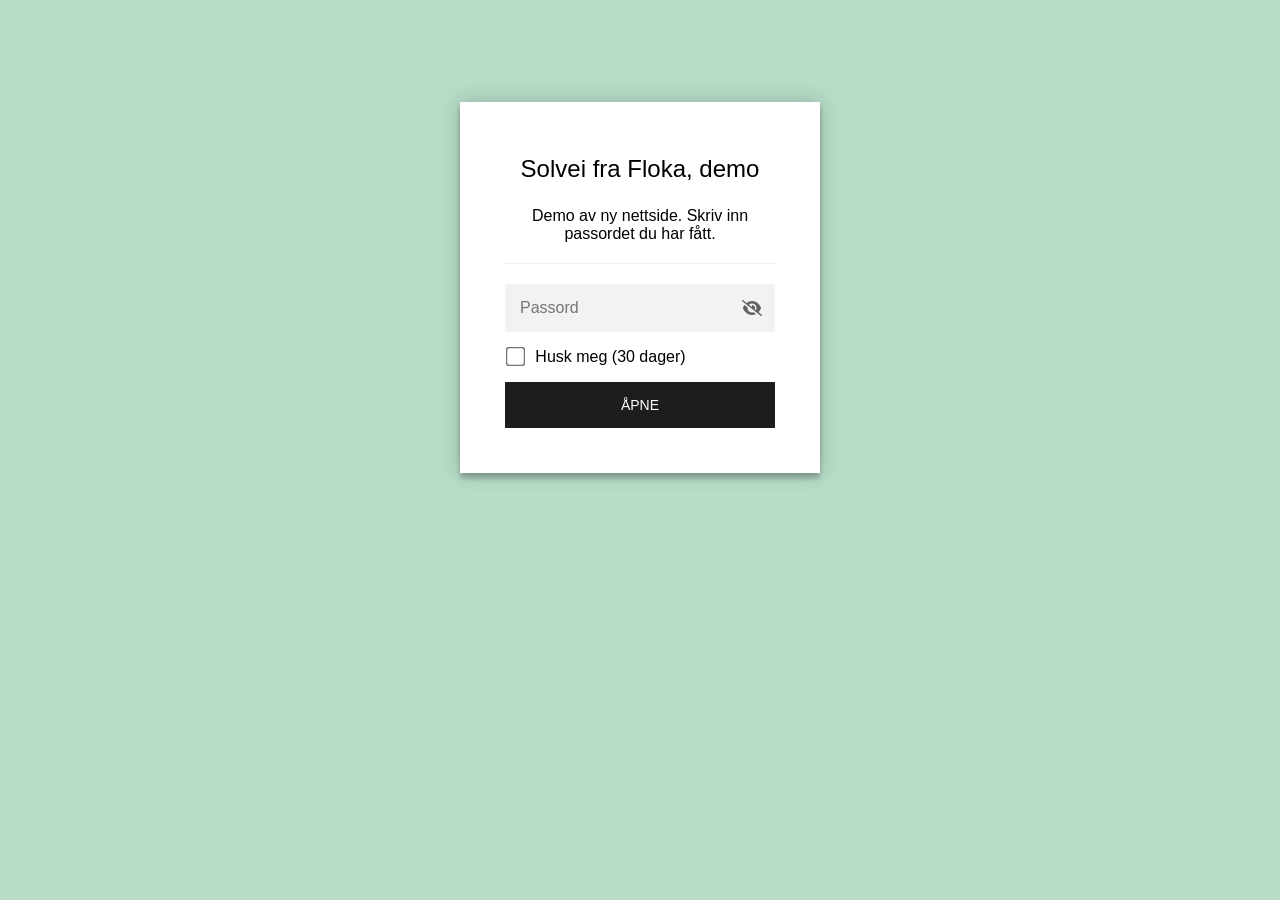
<file: index.html>
<!DOCTYPE html>
<html class="staticrypt-html">
    <head>
        <meta charset="utf-8" />
        <title>Solvei fra Floka, demo</title>
        <meta name="viewport" content="width=device-width, initial-scale=1" />

        <!-- do not cache this page -->
        <meta http-equiv="cache-control" content="max-age=0" />
        <meta http-equiv="cache-control" content="no-cache" />
        <meta http-equiv="expires" content="0" />
        <meta http-equiv="expires" content="Tue, 01 Jan 1980 1:00:00 GMT" />
        <meta http-equiv="pragma" content="no-cache" />

        <style>
            .staticrypt-hr {
                margin-top: 20px;
                margin-bottom: 20px;
                border: 0;
                border-top: 1px solid #eee;
            }

            .staticrypt-page {
                width: 360px;
                padding: 8% 0 0;
                margin: auto;
                box-sizing: border-box;
            }

            .staticrypt-form {
                position: relative;
                z-index: 1;
                background: #ffffff;
                max-width: 360px;
                margin: 0 auto 100px;
                padding: 45px;
                text-align: center;
                box-shadow: 0 0 20px 0 rgba(0, 0, 0, 0.2), 0 5px 5px 0 rgba(0, 0, 0, 0.24);
            }

            .staticrypt-form input[type="password"],
            input[type="text"] {
                background: inherit;
                border: 0;
                box-sizing: border-box; /* This ensures padding is included in the total width */
                font-size: 14px;
                outline: 0;
                padding: 15px 30px 15px 15px; /* Adjust the padding to ensure there is space for the icon */
                width: 100%;
            }

            .staticrypt-password-container {
                position: relative;
                outline: 0;
                background: #f2f2f2;
                width: 100%;
                border: 0;
                margin: 0 0 15px;
                box-sizing: border-box;
            }

            .staticrypt-toggle-password-visibility {
                cursor: pointer;
                height: 20px;
                opacity: 60%;
                padding: 13px;
                position: absolute;
                right: 0;
                top: 50%;
                transform: translateY(-50%);
                width: 20px;
            }

            .staticrypt-form .staticrypt-decrypt-button {
                text-transform: uppercase;
                outline: 0;
                background: #1F1D1B;
                width: 100%;
                border: 0;
                padding: 15px;
                color: #ffffff;
                font-size: 14px;
                cursor: pointer;
            }

            .staticrypt-form .staticrypt-decrypt-button:hover,
            .staticrypt-form .staticrypt-decrypt-button:active,
            .staticrypt-form .staticrypt-decrypt-button:focus {
                background: #1F1D1B;
                filter: brightness(92%);
            }

            .staticrypt-html {
                height: 100%;
            }

            .staticrypt-body {
                height: 100%;
                margin: 0;
            }

            .staticrypt-content {
                height: 100%;
                margin-bottom: 1em;
                background: #B8DCC8;
                font-family: "Arial", sans-serif;
                -webkit-font-smoothing: antialiased;
                -moz-osx-font-smoothing: grayscale;
            }

            .staticrypt-instructions {
                margin-top: -1em;
                margin-bottom: 1em;
            }

            .staticrypt-title {
                font-size: 1.5em;
            }

            label.staticrypt-remember {
                display: flex;
                align-items: center;
                margin-bottom: 1em;
            }

            .staticrypt-remember input[type="checkbox"] {
                transform: scale(1.5);
                margin-right: 1em;
            }

            .hidden {
                display: none !important;
            }

            .staticrypt-spinner-container {
                height: 100%;
                display: flex;
                align-items: center;
                justify-content: center;
            }

            .staticrypt-spinner {
                display: inline-block;
                width: 2rem;
                height: 2rem;
                vertical-align: text-bottom;
                border: 0.25em solid gray;
                border-right-color: transparent;
                border-radius: 50%;
                -webkit-animation: spinner-border 0.75s linear infinite;
                animation: spinner-border 0.75s linear infinite;
                animation-duration: 0.75s;
                animation-timing-function: linear;
                animation-delay: 0s;
                animation-iteration-count: infinite;
                animation-direction: normal;
                animation-fill-mode: none;
                animation-play-state: running;
                animation-name: spinner-border;
            }

            @keyframes spinner-border {
                100% {
                    transform: rotate(360deg);
                }
            }

            @media screen and (-webkit-min-device-pixel-ratio: 0) {
                .staticrypt-form input[type="password"],
                input[type="text"] {
                    font-size: 16px;
                }
            }
        </style>
    </head>

    <body class="staticrypt-body">
        <div id="staticrypt_loading" class="staticrypt-spinner-container">
            <div class="staticrypt-spinner"></div>
        </div>

        <div id="staticrypt_content" class="staticrypt-content hidden">
            <div class="staticrypt-page">
                <div class="staticrypt-form">
                    <div class="staticrypt-instructions">
                        <p class="staticrypt-title">Solvei fra Floka, demo</p>
                        <p>Demo av ny nettside. Skriv inn passordet du har fått.</p>
                    </div>

                    <hr class="staticrypt-hr" />

                    <form id="staticrypt-form" action="#" method="post">
                        <div class="staticrypt-password-container">
                            <input
                                id="staticrypt-password"
                                type="password"
                                name="password"
                                placeholder="Passord"
                                autofocus
                            />

                            <img
                                class="staticrypt-toggle-password-visibility"
                                alt="Show password"
                                title="Show password"
                                src="[data-uri]"
                            />
                        </div>

                        <label id="staticrypt-remember-label" class="staticrypt-remember hidden">
                            <input id="staticrypt-remember" type="checkbox" name="remember" />
                            Husk meg (30 dager)
                        </label>

                        <input type="submit" class="staticrypt-decrypt-button" value="Åpne" />
                    </form>
                </div>
            </div>
        </div>

        <script>
            // these variables will be filled when generating the file - the template format is 'variable_name'
            const staticryptInitiator = ((function(){
  const exports = {};
  const cryptoEngine = ((function(){
  const exports = {};
  const { subtle } = crypto;

const IV_BITS = 16 * 8;
const HEX_BITS = 4;
const ENCRYPTION_ALGO = "AES-CBC";

/**
 * Translates between utf8 encoded hexadecimal strings
 * and Uint8Array bytes.
 */
const HexEncoder = {
    /**
     * hex string -> bytes
     * @param {string} hexString
     * @returns {Uint8Array}
     */
    parse: function (hexString) {
        if (hexString.length % 2 !== 0) throw "Invalid hexString";
        const arrayBuffer = new Uint8Array(hexString.length / 2);

        for (let i = 0; i < hexString.length; i += 2) {
            const byteValue = parseInt(hexString.substring(i, i + 2), 16);
            if (isNaN(byteValue)) {
                throw "Invalid hexString";
            }
            arrayBuffer[i / 2] = byteValue;
        }
        return arrayBuffer;
    },

    /**
     * bytes -> hex string
     * @param {Uint8Array} bytes
     * @returns {string}
     */
    stringify: function (bytes) {
        const hexBytes = [];

        for (let i = 0; i < bytes.length; ++i) {
            let byteString = bytes[i].toString(16);
            if (byteString.length < 2) {
                byteString = "0" + byteString;
            }
            hexBytes.push(byteString);
        }
        return hexBytes.join("");
    },
};

/**
 * Translates between utf8 strings and Uint8Array bytes.
 */
const UTF8Encoder = {
    parse: function (str) {
        return new TextEncoder().encode(str);
    },

    stringify: function (bytes) {
        return new TextDecoder().decode(bytes);
    },
};

/**
 * Salt and encrypt a msg with a password.
 */
async function encrypt(msg, hashedPassword) {
    // Must be 16 bytes, unpredictable, and preferably cryptographically random. However, it need not be secret.
    // https://developer.mozilla.org/en-US/docs/Web/API/SubtleCrypto/encrypt#parameters
    const iv = crypto.getRandomValues(new Uint8Array(IV_BITS / 8));

    const key = await subtle.importKey("raw", HexEncoder.parse(hashedPassword), ENCRYPTION_ALGO, false, ["encrypt"]);

    const encrypted = await subtle.encrypt(
        {
            name: ENCRYPTION_ALGO,
            iv: iv,
        },
        key,
        UTF8Encoder.parse(msg)
    );

    // iv will be 32 hex characters, we prepend it to the ciphertext for use in decryption
    return HexEncoder.stringify(iv) + HexEncoder.stringify(new Uint8Array(encrypted));
}
exports.encrypt = encrypt;

/**
 * Decrypt a salted msg using a password.
 *
 * @param {string} encryptedMsg
 * @param {string} hashedPassword
 * @returns {Promise<string>}
 */
async function decrypt(encryptedMsg, hashedPassword) {
    const ivLength = IV_BITS / HEX_BITS;
    const iv = HexEncoder.parse(encryptedMsg.substring(0, ivLength));
    const encrypted = encryptedMsg.substring(ivLength);

    const key = await subtle.importKey("raw", HexEncoder.parse(hashedPassword), ENCRYPTION_ALGO, false, ["decrypt"]);

    const outBuffer = await subtle.decrypt(
        {
            name: ENCRYPTION_ALGO,
            iv: iv,
        },
        key,
        HexEncoder.parse(encrypted)
    );

    return UTF8Encoder.stringify(new Uint8Array(outBuffer));
}
exports.decrypt = decrypt;

/**
 * Salt and hash the password so it can be stored in localStorage without opening a password reuse vulnerability.
 *
 * @param {string} password
 * @param {string} salt
 * @returns {Promise<string>}
 */
async function hashPassword(password, salt) {
    // we hash the password in multiple steps, each adding more iterations. This is because we used to allow less
    // iterations, so for backward compatibility reasons, we need to support going from that to more iterations.
    let hashedPassword = await hashLegacyRound(password, salt);

    hashedPassword = await hashSecondRound(hashedPassword, salt);

    return hashThirdRound(hashedPassword, salt);
}
exports.hashPassword = hashPassword;

/**
 * This hashes the password with 1k iterations. This is a low number, we need this function to support backwards
 * compatibility.
 *
 * @param {string} password
 * @param {string} salt
 * @returns {Promise<string>}
 */
function hashLegacyRound(password, salt) {
    return pbkdf2(password, salt, 1000, "SHA-1");
}
exports.hashLegacyRound = hashLegacyRound;

/**
 * Add a second round of iterations. This is because we used to use 1k, so for backwards compatibility with
 * remember-me/autodecrypt links, we need to support going from that to more iterations.
 *
 * @param hashedPassword
 * @param salt
 * @returns {Promise<string>}
 */
function hashSecondRound(hashedPassword, salt) {
    return pbkdf2(hashedPassword, salt, 14000, "SHA-256");
}
exports.hashSecondRound = hashSecondRound;

/**
 * Add a third round of iterations to bring total number to 600k. This is because we used to use 1k, then 15k, so for
 * backwards compatibility with remember-me/autodecrypt links, we need to support going from that to more iterations.
 *
 * @param hashedPassword
 * @param salt
 * @returns {Promise<string>}
 */
function hashThirdRound(hashedPassword, salt) {
    return pbkdf2(hashedPassword, salt, 585000, "SHA-256");
}
exports.hashThirdRound = hashThirdRound;

/**
 * Salt and hash the password so it can be stored in localStorage without opening a password reuse vulnerability.
 *
 * @param {string} password
 * @param {string} salt
 * @param {int} iterations
 * @param {string} hashAlgorithm
 * @returns {Promise<string>}
 */
async function pbkdf2(password, salt, iterations, hashAlgorithm) {
    const key = await subtle.importKey("raw", UTF8Encoder.parse(password), "PBKDF2", false, ["deriveBits"]);

    const keyBytes = await subtle.deriveBits(
        {
            name: "PBKDF2",
            hash: hashAlgorithm,
            iterations,
            salt: UTF8Encoder.parse(salt),
        },
        key,
        256
    );

    return HexEncoder.stringify(new Uint8Array(keyBytes));
}

function generateRandomSalt() {
    const bytes = crypto.getRandomValues(new Uint8Array(128 / 8));

    return HexEncoder.stringify(new Uint8Array(bytes));
}
exports.generateRandomSalt = generateRandomSalt;

async function signMessage(hashedPassword, message) {
    const key = await subtle.importKey(
        "raw",
        HexEncoder.parse(hashedPassword),
        {
            name: "HMAC",
            hash: "SHA-256",
        },
        false,
        ["sign"]
    );
    const signature = await subtle.sign("HMAC", key, UTF8Encoder.parse(message));

    return HexEncoder.stringify(new Uint8Array(signature));
}
exports.signMessage = signMessage;

function getRandomAlphanum() {
    const possibleCharacters = "abcdefghijklmnopqrstuvwxyzABCDEFGHIJKLMNOPQRSTUVWXYZ0123456789";

    let byteArray;
    let parsedInt;

    // Keep generating new random bytes until we get a value that falls
    // within a range that can be evenly divided by possibleCharacters.length
    do {
        byteArray = crypto.getRandomValues(new Uint8Array(1));
        // extract the lowest byte to get an int from 0 to 255 (probably unnecessary, since we're only generating 1 byte)
        parsedInt = byteArray[0] & 0xff;
    } while (parsedInt >= 256 - (256 % possibleCharacters.length));

    // Take the modulo of the parsed integer to get a random number between 0 and totalLength - 1
    const randomIndex = parsedInt % possibleCharacters.length;

    return possibleCharacters[randomIndex];
}

/**
 * Generate a random string of a given length.
 *
 * @param {int} length
 * @returns {string}
 */
function generateRandomString(length) {
    let randomString = "";

    for (let i = 0; i < length; i++) {
        randomString += getRandomAlphanum();
    }

    return randomString;
}
exports.generateRandomString = generateRandomString;

  return exports;
})());
const codec = ((function(){
  const exports = {};
  /**
 * Initialize the codec with the provided cryptoEngine - this return functions to encode and decode messages.
 *
 * @param cryptoEngine - the engine to use for encryption / decryption
 */
function init(cryptoEngine) {
    const exports = {};

    /**
     * Top-level function for encoding a message.
     * Includes password hashing, encryption, and signing.
     *
     * @param {string} msg
     * @param {string} password
     * @param {string} salt
     *
     * @returns {string} The encoded text
     */
    async function encode(msg, password, salt) {
        const hashedPassword = await cryptoEngine.hashPassword(password, salt);

        const encrypted = await cryptoEngine.encrypt(msg, hashedPassword);

        // we use the hashed password in the HMAC because this is effectively what will be used a password (so we can store
        // it in localStorage safely, we don't use the clear text password)
        const hmac = await cryptoEngine.signMessage(hashedPassword, encrypted);

        return hmac + encrypted;
    }
    exports.encode = encode;

    /**
     * Encode using a password that has already been hashed. This is useful to encode multiple messages in a row, that way
     * we don't need to hash the password multiple times.
     *
     * @param {string} msg
     * @param {string} hashedPassword
     *
     * @returns {string} The encoded text
     */
    async function encodeWithHashedPassword(msg, hashedPassword) {
        const encrypted = await cryptoEngine.encrypt(msg, hashedPassword);

        // we use the hashed password in the HMAC because this is effectively what will be used a password (so we can store
        // it in localStorage safely, we don't use the clear text password)
        const hmac = await cryptoEngine.signMessage(hashedPassword, encrypted);

        return hmac + encrypted;
    }
    exports.encodeWithHashedPassword = encodeWithHashedPassword;

    /**
     * Top-level function for decoding a message.
     * Includes signature check and decryption.
     *
     * @param {string} signedMsg
     * @param {string} hashedPassword
     * @param {string} salt
     * @param {int} backwardCompatibleAttempt
     * @param {string} originalPassword
     *
     * @returns {Object} {success: true, decoded: string} | {success: false, message: string}
     */
    async function decode(signedMsg, hashedPassword, salt, backwardCompatibleAttempt = 0, originalPassword = "") {
        const encryptedHMAC = signedMsg.substring(0, 64);
        const encryptedMsg = signedMsg.substring(64);
        const decryptedHMAC = await cryptoEngine.signMessage(hashedPassword, encryptedMsg);

        if (decryptedHMAC !== encryptedHMAC) {
            // we have been raising the number of iterations in the hashing algorithm multiple times, so to support the old
            // remember-me/autodecrypt links we need to try bringing the old hashes up to speed.
            originalPassword = originalPassword || hashedPassword;
            if (backwardCompatibleAttempt === 0) {
                const updatedHashedPassword = await cryptoEngine.hashThirdRound(originalPassword, salt);

                return decode(signedMsg, updatedHashedPassword, salt, backwardCompatibleAttempt + 1, originalPassword);
            }
            if (backwardCompatibleAttempt === 1) {
                let updatedHashedPassword = await cryptoEngine.hashSecondRound(originalPassword, salt);
                updatedHashedPassword = await cryptoEngine.hashThirdRound(updatedHashedPassword, salt);

                return decode(signedMsg, updatedHashedPassword, salt, backwardCompatibleAttempt + 1, originalPassword);
            }

            return { success: false, message: "Signature mismatch" };
        }

        return {
            success: true,
            decoded: await cryptoEngine.decrypt(encryptedMsg, hashedPassword),
        };
    }
    exports.decode = decode;

    return exports;
}
exports.init = init;

  return exports;
})());
const decode = codec.init(cryptoEngine).decode;

/**
 * Initialize the staticrypt module, that exposes functions callbable by the password_template.
 *
 * @param {{
 *  staticryptEncryptedMsgUniqueVariableName: string,
 *  isRememberEnabled: boolean,
 *  rememberDurationInDays: number,
 *  staticryptSaltUniqueVariableName: string,
 * }} staticryptConfig - object of data that is stored on the password_template at encryption time.
 *
 * @param {{
 *  rememberExpirationKey: string,
 *  rememberPassphraseKey: string,
 *  replaceHtmlCallback: function,
 *  clearLocalStorageCallback: function,
 * }} templateConfig - object of data that can be configured by a custom password_template.
 */
function init(staticryptConfig, templateConfig) {
    const exports = {};

    /**
     * Decrypt our encrypted page, replace the whole HTML.
     *
     * @param {string} hashedPassword
     * @returns {Promise<boolean>}
     */
    async function decryptAndReplaceHtml(hashedPassword) {
        const { staticryptEncryptedMsgUniqueVariableName, staticryptSaltUniqueVariableName } = staticryptConfig;
        const { replaceHtmlCallback } = templateConfig;

        const result = await decode(
            staticryptEncryptedMsgUniqueVariableName,
            hashedPassword,
            staticryptSaltUniqueVariableName
        );
        if (!result.success) {
            return false;
        }
        const plainHTML = result.decoded;

        // if the user configured a callback call it, otherwise just replace the whole HTML
        if (typeof replaceHtmlCallback === "function") {
            replaceHtmlCallback(plainHTML);
        } else {
            document.write(plainHTML);
            document.close();
        }

        return true;
    }

    /**
     * Attempt to decrypt the page and replace the whole HTML.
     *
     * @param {string} password
     * @param {boolean} isRememberChecked
     *
     * @returns {Promise<{isSuccessful: boolean, hashedPassword?: string}>} - we return an object, so that if we want to
     *   expose more information in the future we can do it without breaking the password_template
     */
    async function handleDecryptionOfPage(password, isRememberChecked) {
        const { staticryptSaltUniqueVariableName } = staticryptConfig;

        // decrypt and replace the whole page
        const hashedPassword = await cryptoEngine.hashPassword(password, staticryptSaltUniqueVariableName);
        return handleDecryptionOfPageFromHash(hashedPassword, isRememberChecked);
    }
    exports.handleDecryptionOfPage = handleDecryptionOfPage;

    async function handleDecryptionOfPageFromHash(hashedPassword, isRememberChecked) {
        const { isRememberEnabled, rememberDurationInDays } = staticryptConfig;
        const { rememberExpirationKey, rememberPassphraseKey } = templateConfig;

        const isDecryptionSuccessful = await decryptAndReplaceHtml(hashedPassword);

        if (!isDecryptionSuccessful) {
            return {
                isSuccessful: false,
                hashedPassword,
            };
        }

        // remember the hashedPassword and set its expiration if necessary
        if (isRememberEnabled && isRememberChecked) {
            window.localStorage.setItem(rememberPassphraseKey, hashedPassword);

            // set the expiration if the duration isn't 0 (meaning no expiration)
            if (rememberDurationInDays > 0) {
                window.localStorage.setItem(
                    rememberExpirationKey,
                    (new Date().getTime() + rememberDurationInDays * 24 * 60 * 60 * 1000).toString()
                );
            }
        }

        return {
            isSuccessful: true,
            hashedPassword,
        };
    }
    exports.handleDecryptionOfPageFromHash = handleDecryptionOfPageFromHash;

    /**
     * Clear localstorage from staticrypt related values
     */
    function clearLocalStorage() {
        const { clearLocalStorageCallback, rememberExpirationKey, rememberPassphraseKey } = templateConfig;

        if (typeof clearLocalStorageCallback === "function") {
            clearLocalStorageCallback();
        } else {
            localStorage.removeItem(rememberPassphraseKey);
            localStorage.removeItem(rememberExpirationKey);
        }
    }

    async function handleDecryptOnLoad() {
        let isSuccessful = await decryptOnLoadFromUrl();

        if (!isSuccessful) {
            isSuccessful = await decryptOnLoadFromRememberMe();
        }

        return { isSuccessful };
    }
    exports.handleDecryptOnLoad = handleDecryptOnLoad;

    /**
     * Clear storage if we are logging out
     *
     * @returns {boolean} - whether we logged out
     */
    function logoutIfNeeded() {
        const logoutKey = "staticrypt_logout";

        // handle logout through query param
        const queryParams = new URLSearchParams(window.location.search);
        if (queryParams.has(logoutKey)) {
            clearLocalStorage();
            return true;
        }

        // handle logout through URL fragment
        const hash = window.location.hash.substring(1);
        if (hash.includes(logoutKey)) {
            clearLocalStorage();
            return true;
        }

        return false;
    }

    /**
     * To be called on load: check if we want to try to decrypt and replace the HTML with the decrypted content, and
     * try to do it if needed.
     *
     * @returns {Promise<boolean>} true if we derypted and replaced the whole page, false otherwise
     */
    async function decryptOnLoadFromRememberMe() {
        const { rememberDurationInDays } = staticryptConfig;
        const { rememberExpirationKey, rememberPassphraseKey } = templateConfig;

        // if we are login out, terminate
        if (logoutIfNeeded()) {
            return false;
        }

        // if there is expiration configured, check if we're not beyond the expiration
        if (rememberDurationInDays && rememberDurationInDays > 0) {
            const expiration = localStorage.getItem(rememberExpirationKey),
                isExpired = expiration && new Date().getTime() > parseInt(expiration);

            if (isExpired) {
                clearLocalStorage();
                return false;
            }
        }

        const hashedPassword = localStorage.getItem(rememberPassphraseKey);

        if (hashedPassword) {
            // try to decrypt
            const isDecryptionSuccessful = await decryptAndReplaceHtml(hashedPassword);

            // if the decryption is unsuccessful the password might be wrong - silently clear the saved data and let
            // the user fill the password form again
            if (!isDecryptionSuccessful) {
                clearLocalStorage();
                return false;
            }

            return true;
        }

        return false;
    }

    async function decryptOnLoadFromUrl() {
        const passwordKey = "staticrypt_pwd";
        const rememberMeKey = "remember_me";

        // try to get the password from the query param (for backward compatibility - we now want to avoid this method,
        // since it sends the hashed password to the server which isn't needed)
        const queryParams = new URLSearchParams(window.location.search);
        const hashedPasswordQuery = queryParams.get(passwordKey);
        const rememberMeQuery = queryParams.get(rememberMeKey);

        const urlFragment = window.location.hash.substring(1);
        // get the password from the url fragment
        const hashedPasswordRegexMatch = urlFragment.match(new RegExp(passwordKey + "=([^&]*)"));
        const hashedPasswordFragment = hashedPasswordRegexMatch ? hashedPasswordRegexMatch[1] : null;
        const rememberMeFragment = urlFragment.includes(rememberMeKey);

        const hashedPassword = hashedPasswordFragment || hashedPasswordQuery;
        const rememberMe = rememberMeFragment || rememberMeQuery;

        if (hashedPassword) {
            return handleDecryptionOfPageFromHash(hashedPassword, rememberMe);
        }

        return false;
    }

    return exports;
}
exports.init = init;

  return exports;
})());
            const templateError = "Feil passord",
                templateToggleAltShow = "Show password",
                templateToggleAltHide = "Hide password",
                isRememberEnabled = true,
                staticryptConfig = {"staticryptEncryptedMsgUniqueVariableName":"[base64]","isRememberEnabled":true,"rememberDurationInDays":30,"staticryptSaltUniqueVariableName":"6af424901c0162bb29b3fb93bcba9bcd"};

            // you can edit these values to customize some of the behavior of StatiCrypt
            const templateConfig = {
                rememberExpirationKey: "staticrypt_expiration",
                rememberPassphraseKey: "staticrypt_passphrase",
                replaceHtmlCallback: null,
                clearLocalStorageCallback: null,
            };

            // init the staticrypt engine
            const staticrypt = staticryptInitiator.init(staticryptConfig, templateConfig);

            // try to automatically decrypt on load if there is a saved password
            window.onload = async function () {
                const { isSuccessful } = await staticrypt.handleDecryptOnLoad();

                // if we didn't decrypt anything on load, show the password prompt. Otherwise the content has already been
                // replaced, no need to do anything
                if (!isSuccessful) {
                    // hide loading screen
                    document.getElementById("staticrypt_loading").classList.add("hidden");
                    document.getElementById("staticrypt_content").classList.remove("hidden");
                    document.getElementById("staticrypt-password").focus();

                    // show the remember me checkbox
                    if (isRememberEnabled) {
                        document.getElementById("staticrypt-remember-label").classList.remove("hidden");
                    }
                }
            };

            // toggle password visibility
            const toggleIcon = document.querySelector(".staticrypt-toggle-password-visibility");
            // these two icons are coming from FontAwesome
            const imgSrcEyeClosed =
                "[data-uri]";
            const imgSrcEyeOpened =
                "[data-uri]";
            toggleIcon.addEventListener("click", function () {
                const passwordInput = document.getElementById("staticrypt-password");
                if (passwordInput.type === "password") {
                    passwordInput.type = "text";
                    toggleIcon.src = imgSrcEyeOpened;
                    toggleIcon.alt = templateToggleAltHide;
                    toggleIcon.title = templateToggleAltHide;
                } else {
                    passwordInput.type = "password";
                    toggleIcon.src = imgSrcEyeClosed;
                    toggleIcon.alt = templateToggleAltShow;
                    toggleIcon.title = templateToggleAltShow;
                }
            });

            // handle password form submission
            document.getElementById("staticrypt-form").addEventListener("submit", async function (e) {
                e.preventDefault();

                const password = document.getElementById("staticrypt-password").value,
                    isRememberChecked = document.getElementById("staticrypt-remember").checked;

                const { isSuccessful } = await staticrypt.handleDecryptionOfPage(password, isRememberChecked);

                if (!isSuccessful) {
                    alert(templateError);
                }
            });
        </script>
    </body>
</html>
</file>
